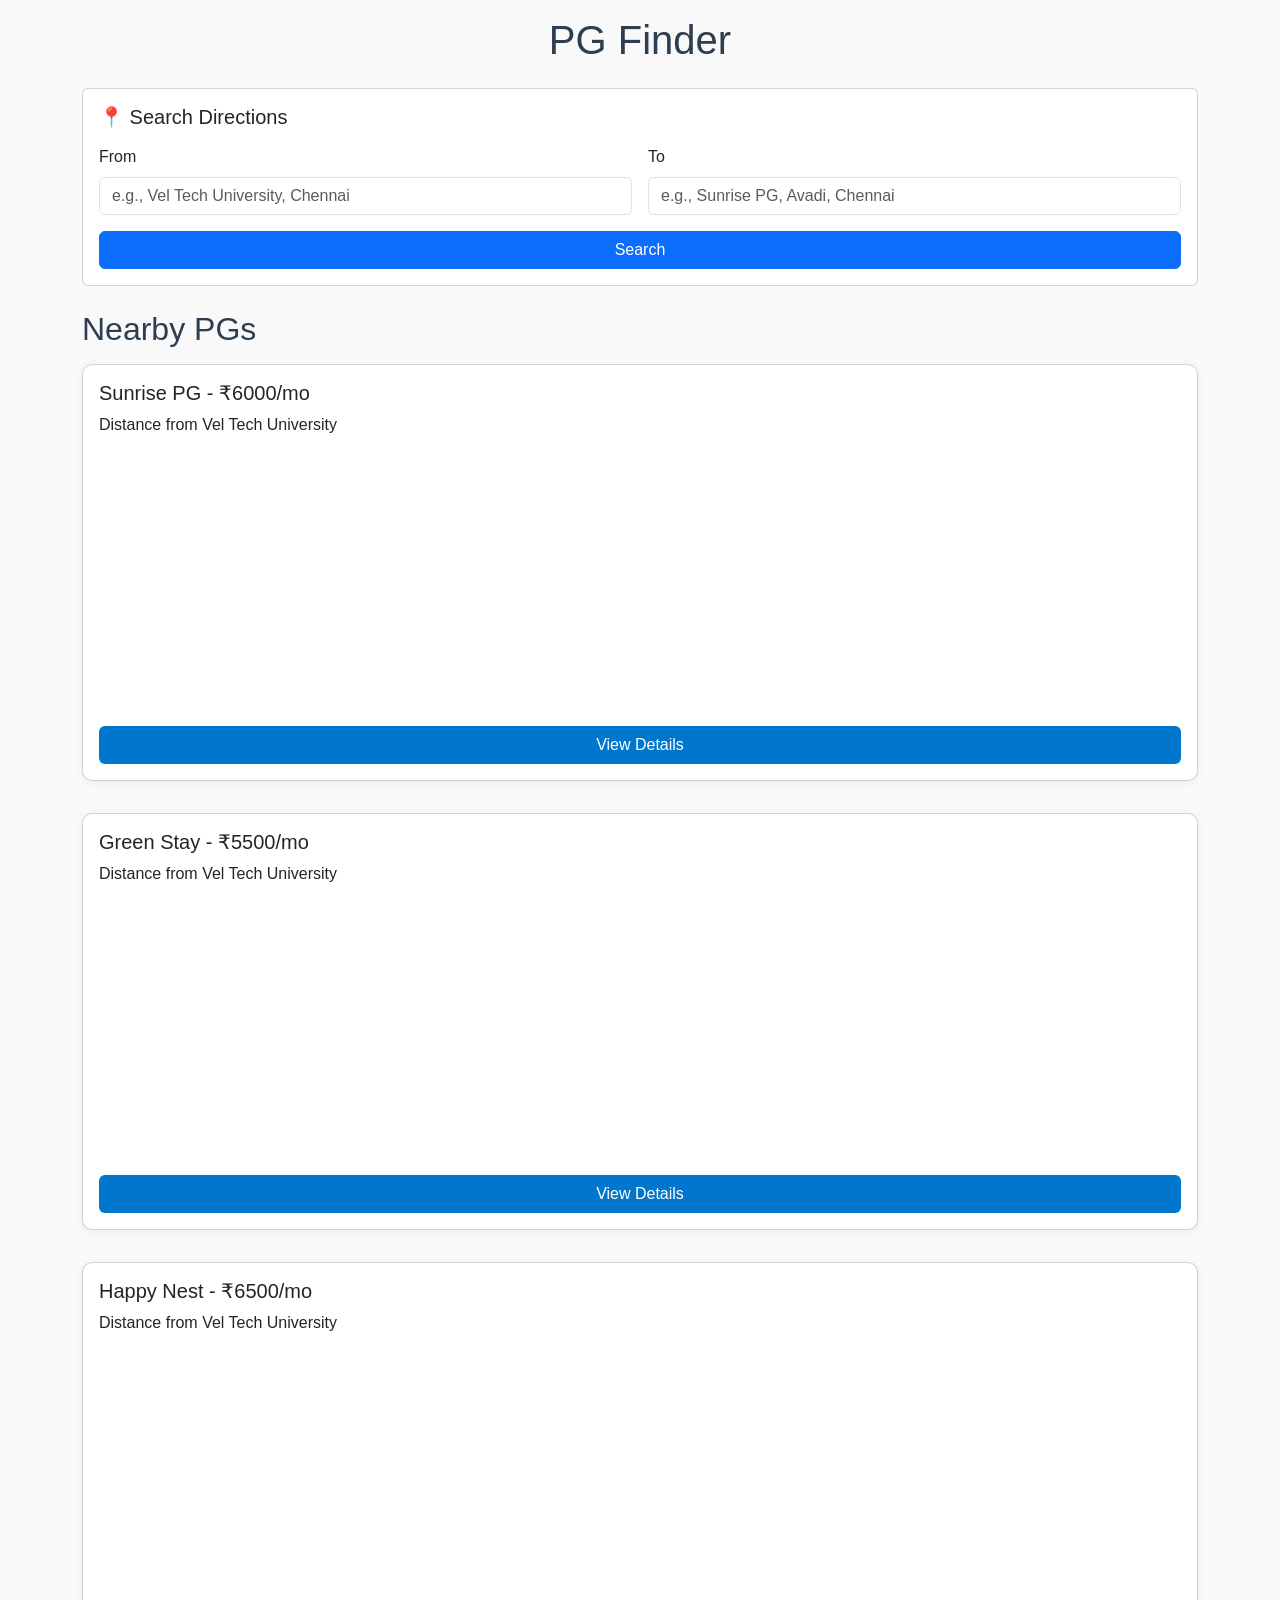
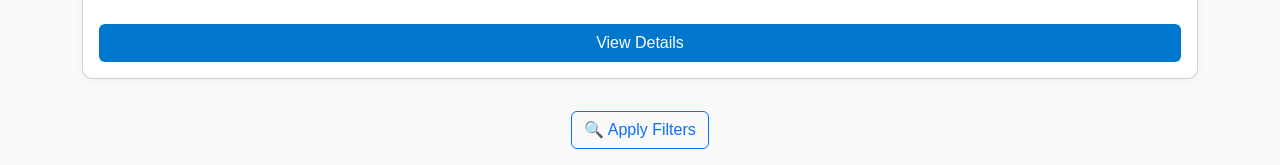
<file: index.html>
<!DOCTYPE html>
<html lang="en">
<head>
  <meta charset="UTF-8" />
  <meta name="viewport" content="width=device-width, initial-scale=1.0"/>
  <title>PG Finder - Home</title>

  <!-- ✅ Bootstrap CSS CDN -->
  <link href="https://cdn.jsdelivr.net/npm/bootstrap@5.3.3/dist/css/bootstrap.min.css" rel="stylesheet"/>

  <style>
    body {
      background: #f9f9f9;
      padding: 1rem;
      font-family: 'Segoe UI', sans-serif;
    }
    h1, h2 {
      color: #2c3e50;
    }
    .pg-card {
      border-radius: 10px;
      box-shadow: 0 2px 8px rgba(0,0,0,0.05);
      margin-bottom: 2rem;
    }
    iframe {
      border-radius: 10px;
    }
    .btn-custom {
      background-color: #0077cc;
      color: white;
    }
    .btn-custom:hover {
      background-color: #005fa3;
    }
  </style>
</head>
<body>

  <div class="container">
    <!-- Header -->
    <header class="text-center mb-4">
      <h1>PG Finder</h1>
    </header>

    <!-- ✅ Location Bar -->
    <section class="card p-3 mb-4">
      <h5 class="mb-3">📍 Search Directions</h5>
      <form class="row g-3">
        <div class="col-md-6">
          <label for="fromLocation" class="form-label">From</label>
          <input type="text" class="form-control" id="fromLocation" placeholder="e.g., Vel Tech University, Chennai">
        </div>
        <div class="col-md-6">
          <label for="toLocation" class="form-label">To</label>
          <input type="text" class="form-control" id="toLocation" placeholder="e.g., Sunrise PG, Avadi, Chennai">
        </div>
        <div class="col-12">
          <button type="submit" class="btn btn-primary w-100">Search</button>
        </div>
      </form>
    </section>

    <!-- PG Listings -->
    <section class="pg-list">
      <h2 class="mb-3">Nearby PGs</h2>

      <!-- Sunrise PG -->
      <div class="card pg-card">
        <div class="card-body">
          <h5 class="card-title">Sunrise PG - ₹6000/mo</h5>
          <p class="card-text">Distance from Vel Tech University</p>
          <iframe
            src="https://www.google.com/maps/embed/v1/directions?key=YOUR_API_KEY&origin=Vel+Tech+University,+Chennai&destination=Sunrise+PG,+Avadi,+Chennai&zoom=14"
            width="100%" height="250" allowfullscreen loading="lazy">
          </iframe>
          <a href="detail.html" class="btn btn-custom mt-3 w-100">View Details</a>
        </div>
      </div>

      <!-- Green Stay -->
      <div class="card pg-card">
        <div class="card-body">
          <h5 class="card-title">Green Stay - ₹5500/mo</h5>
          <p class="card-text">Distance from Vel Tech University</p>
          <iframe
            src="https://www.google.com/maps/embed/v1/directions?key=YOUR_API_KEY&origin=Vel+Tech+University,+Chennai&destination=Green+Stay+PG,+Avadi,+Chennai&zoom=14"
            width="100%" height="250" allowfullscreen loading="lazy">
          </iframe>
          <a href="detail.html" class="btn btn-custom mt-3 w-100">View Details</a>
        </div>
      </div>

      <!-- Happy Nest -->
      <div class="card pg-card">
        <div class="card-body">
          <h5 class="card-title">Happy Nest - ₹6500/mo</h5>
          <p class="card-text">Distance from Vel Tech University</p>
          <iframe
            src="https://www.google.com/maps/embed/v1/directions?key=YOUR_API_KEY&origin=Vel+Tech+University,+Chennai&destination=Happy+Nest+PG,+Avadi,+Chennai&zoom=14"
            width="100%" height="250" allowfullscreen loading="lazy">
          </iframe>
          <a href="detail.html" class="btn btn-custom mt-3 w-100">View Details</a>
        </div>
      </div>
    </section>

    <!-- Footer -->
    <footer class="text-center mt-4">
      <a href="filters.html" class="btn btn-outline-primary">🔍 Apply Filters</a>
    </footer>
  </div>

  <!-- ✅ Bootstrap JS -->
  <script src="https://cdn.jsdelivr.net/npm/bootstrap@5.3.3/dist/js/bootstrap.bundle.min.js"></script>
</body>
</html>
</file>
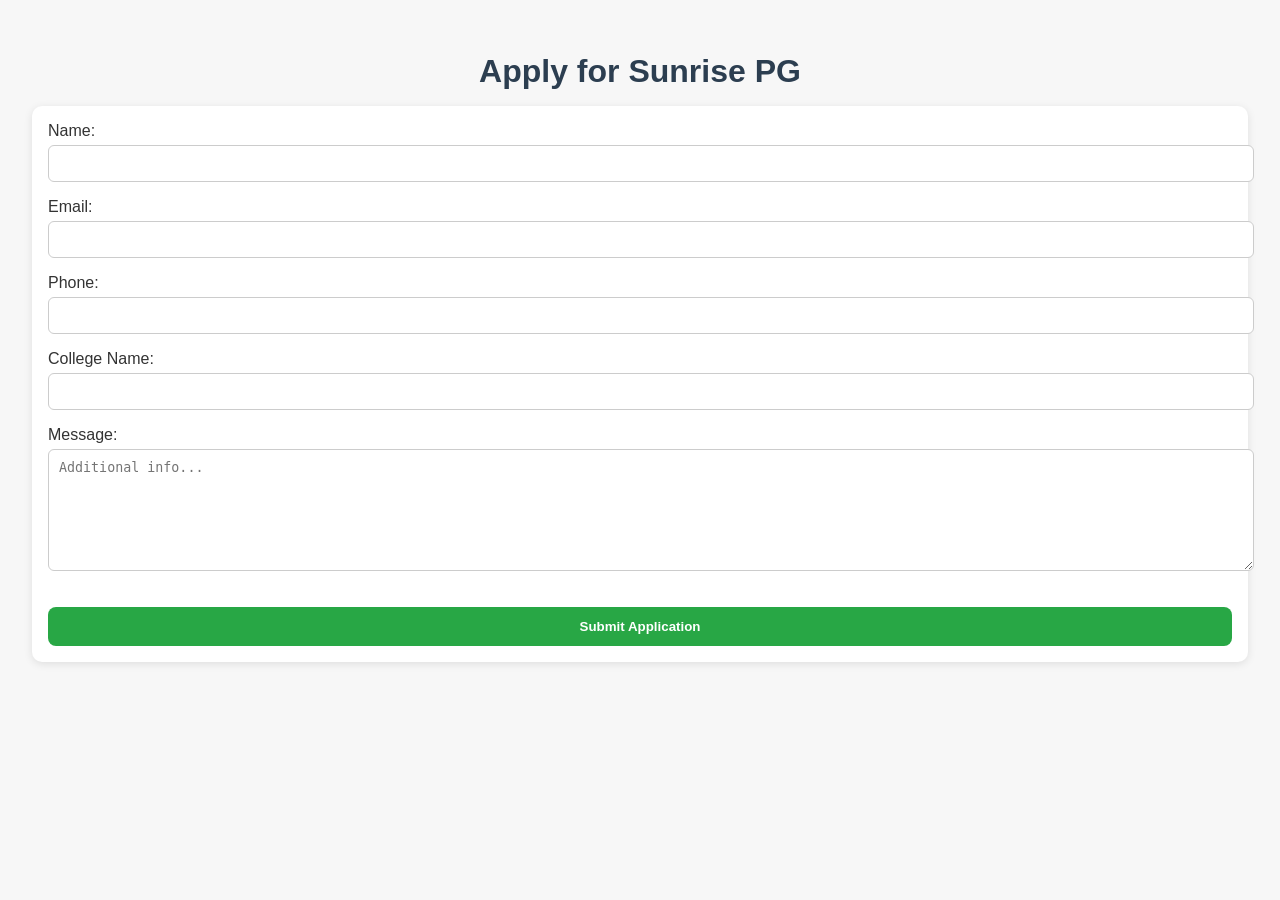
<file: apply.html>
<!DOCTYPE html>
<html lang="en">
<head>
  <meta charset="UTF-8"/>
  <meta name="viewport" content="width=device-width, initial-scale=1.0"/>
  <title>Apply</title>
  <style>
    body { font-family: 'Segoe UI', sans-serif; background: #f7f7f7; padding: 1.5rem; }
    h1 { text-align: center; color: #2c3e50; margin-bottom: 1rem; }
    form { background: white; padding: 1rem; border-radius: 10px; box-shadow: 0 2px 8px rgba(0,0,0,0.1); }
    label { display: block; margin-bottom: 1rem; color: #333; }
    input, textarea {
      width: 100%; padding: 10px; border: 1px solid #ccc; border-radius: 6px; margin-top: 5px;
    }
    textarea { resize: vertical; height: 100px; }
    button {
      width: 100%; padding: 12px; background: #28a745; color: white;
      font-weight: bold; border: none; border-radius: 8px; margin-top: 1rem;
    }
    button:hover { background: #218838; }
  </style>
</head>
<body>
  <h1>Apply for Sunrise PG</h1>
  <form>
    <label>Name:
      <input type="text" required />
    </label>
    <label>Email:
      <input type="email" required />
    </label>
    <label>Phone:
      <input type="tel" required />
    </label>
    <label>College Name:
      <input type="text" required />
    </label>
    <label>Message:
      <textarea placeholder="Additional info..."></textarea>
    </label>
    <button type="submit">Submit Application</button>
  </form>
</body>
</html>
</file>
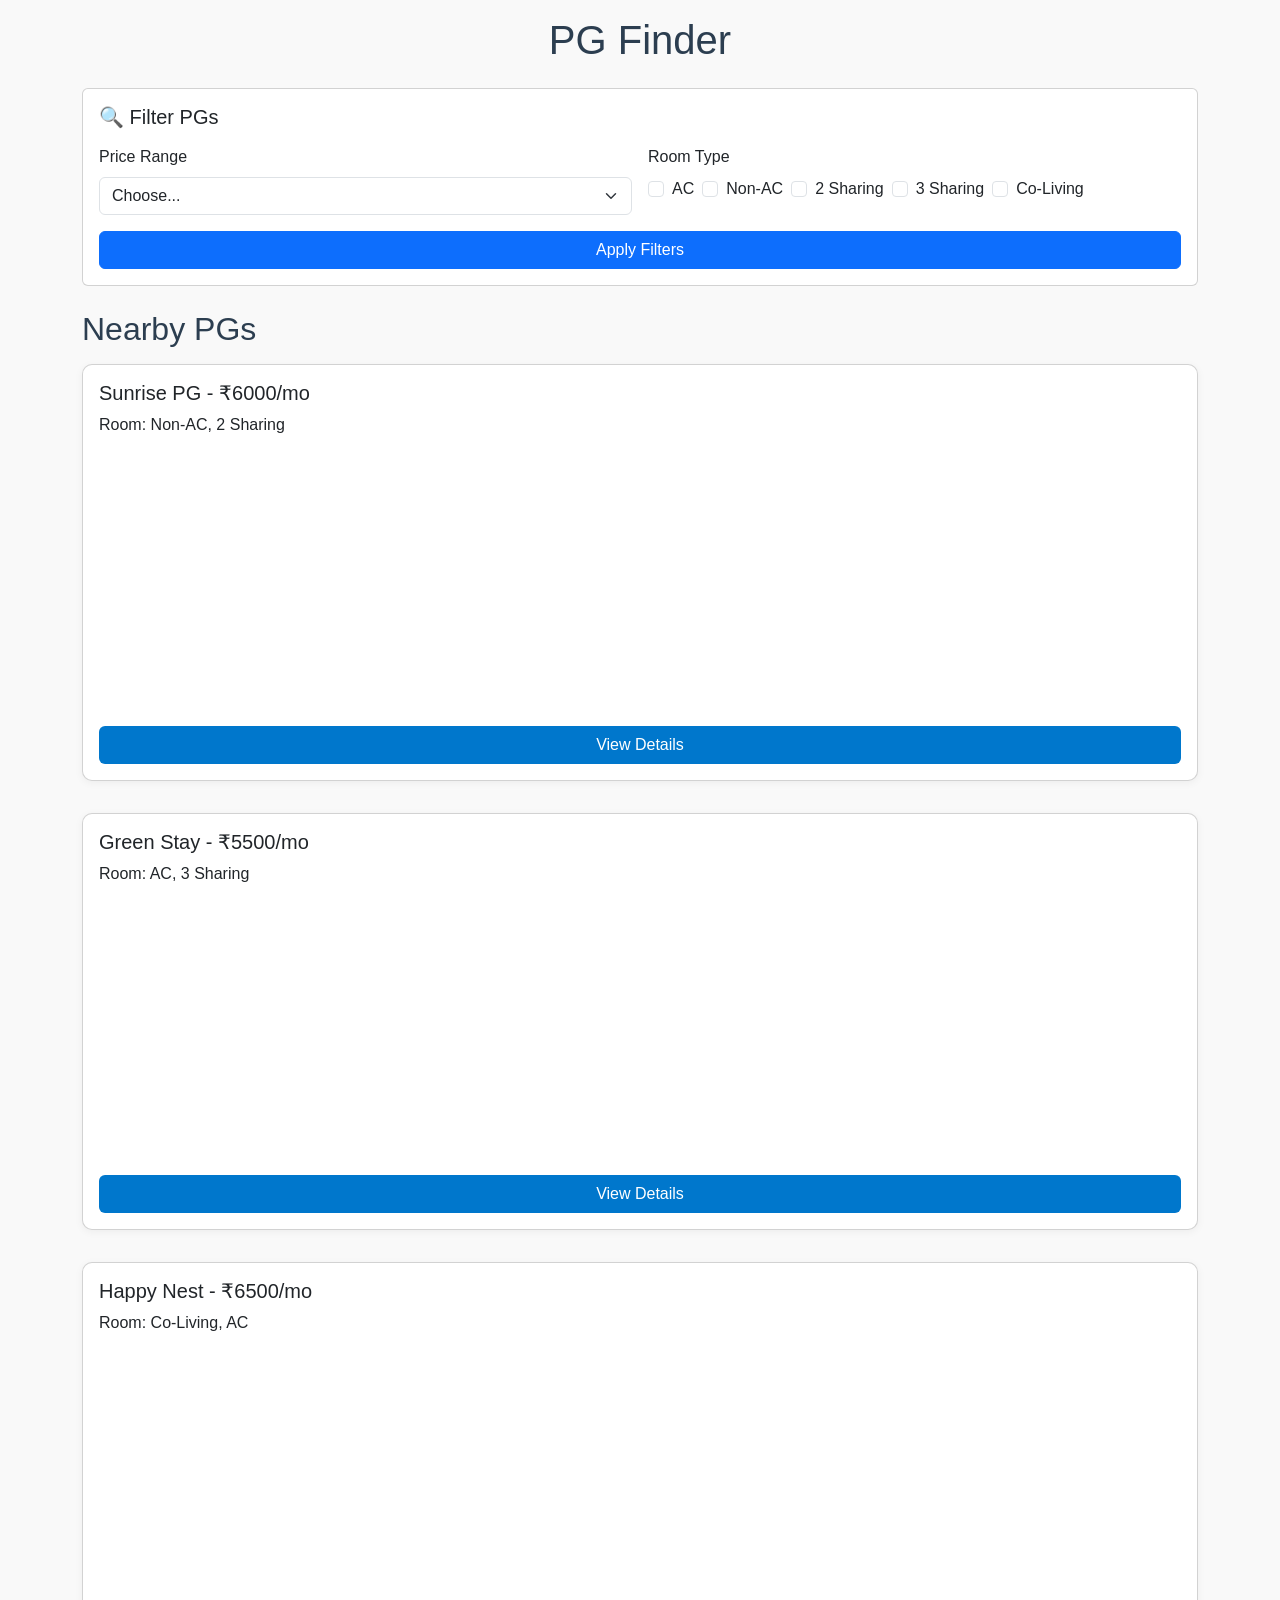
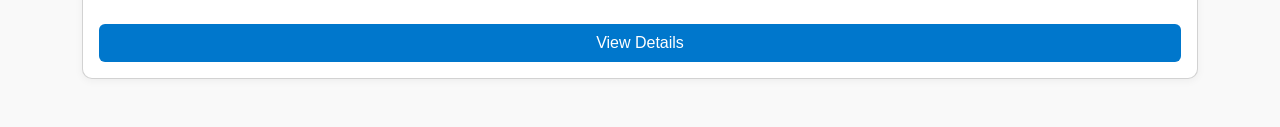
<file: filters.html>
<!DOCTYPE html>
<html lang="en">
<head>
  <meta charset="UTF-8" />
  <meta name="viewport" content="width=device-width, initial-scale=1.0"/>
  <title>PG Finder - Home</title>

  <!-- ✅ Bootstrap CSS -->
  <link href="https://cdn.jsdelivr.net/npm/bootstrap@5.3.3/dist/css/bootstrap.min.css" rel="stylesheet"/>

  <style>
    body {
      background: #f9f9f9;
      font-family: 'Segoe UI', sans-serif;
      padding: 1rem;
    }
    h1, h2 {
      color: #2c3e50;
    }
    .pg-card {
      border-radius: 10px;
      box-shadow: 0 2px 8px rgba(0,0,0,0.05);
      margin-bottom: 2rem;
    }
    iframe {
      border-radius: 10px;
    }
    .btn-custom {
      background-color: #0077cc;
      color: white;
    }
    .btn-custom:hover {
      background-color: #005fa3;
    }
  </style>
</head>
<body>

  <div class="container">
    <header class="text-center mb-4">
      <h1>PG Finder</h1>
    </header>

    <!-- ✅ Filter Section -->
    <section class="card mb-4 p-3">
      <h5 class="mb-3">🔍 Filter PGs</h5>
      <form class="row g-3">
        <!-- Price Range -->
        <div class="col-md-6">
          <label for="priceRange" class="form-label">Price Range</label>
          <select class="form-select" id="priceRange">
            <option selected>Choose...</option>
            <option value="5k">₹5000 - ₹6000</option>
            <option value="6k">₹6000 - ₹7000</option>
            <option value="7k">₹7000 - ₹8000</option>
            <option value="8k">₹8000 - ₹9000</option>
            <option value="9k">₹9000 - ₹10000</option>
          </select>
        </div>

        <!-- Room Type -->
        <div class="col-md-6">
          <label class="form-label">Room Type</label>
          <div class="d-flex flex-wrap gap-2">
            <div class="form-check">
              <input class="form-check-input" type="checkbox" id="acRoom">
              <label class="form-check-label" for="acRoom">AC</label>
            </div>
            <div class="form-check">
              <input class="form-check-input" type="checkbox" id="nonAcRoom">
              <label class="form-check-label" for="nonAcRoom">Non-AC</label>
            </div>
            <div class="form-check">
              <input class="form-check-input" type="checkbox" id="twoShare">
              <label class="form-check-label" for="twoShare">2 Sharing</label>
            </div>
            <div class="form-check">
              <input class="form-check-input" type="checkbox" id="threeShare">
              <label class="form-check-label" for="threeShare">3 Sharing</label>
            </div>
            <div class="form-check">
              <input class="form-check-input" type="checkbox" id="coLiving">
              <label class="form-check-label" for="coLiving">Co-Living</label>
            </div>
          </div>
        </div>

        <div class="col-12">
          <button type="submit" class="btn btn-primary w-100">Apply Filters</button>
        </div>
      </form>
    </section>


    <section class="pg-list">
      <h2 class="mb-3">Nearby PGs</h2>

      <!-- PG Card 1 -->
      <div class="card pg-card">
        <div class="card-body">
          <h5 class="card-title">Sunrise PG - ₹6000/mo</h5>
          <p class="card-text">Room: Non-AC, 2 Sharing</p>
          <iframe
            src="https://www.google.com/maps/embed/v1/directions?key=YOUR_API_KEY&origin=Vel+Tech+University,+Chennai&destination=Sunrise+PG,+Avadi,+Chennai&zoom=14"
            width="100%" height="250" style="border:0;" allowfullscreen loading="lazy">
          </iframe>
          <a href="detail.html" class="btn btn-custom mt-3 w-100">View Details</a>
        </div>
      </div>

      <!-- PG Card 2 -->
      <div class="card pg-card">
        <div class="card-body">
          <h5 class="card-title">Green Stay - ₹5500/mo</h5>
          <p class="card-text">Room: AC, 3 Sharing</p>
          <iframe
            src="https://www.google.com/maps/embed/v1/directions?key=YOUR_API_KEY&origin=Vel+Tech+University,+Chennai&destination=Green+Stay+PG,+Avadi,+Chennai&zoom=14"
            width="100%" height="250" style="border:0;" allowfullscreen loading="lazy">
          </iframe>
          <a href="detail.html" class="btn btn-custom mt-3 w-100">View Details</a>
        </div>
      </div>

      <!-- PG Card 3 -->
      <div class="card pg-card">
        <div class="card-body">
          <h5 class="card-title">Happy Nest - ₹6500/mo</h5>
          <p class="card-text">Room: Co-Living, AC</p>
          <iframe
            src="https://www.google.com/maps/embed/v1/directions?key=YOUR_API_KEY&origin=Vel+Tech+University,+Chennai&destination=Happy+Nest+PG,+Avadi,+Chennai&zoom=14"
            width="100%" height="250" style="border:0;" allowfullscreen loading="lazy">
          </iframe>
          <a href="detail.html" class="btn btn-custom mt-3 w-100">View Details</a>
        </div>
      </div>
    </section>

    <!-- Footer -->
    <footer class="text-center mt-4 mb-2">
      <small class="text-muted"></small>
    </footer>
  </div>

  <!-- ✅ Bootstrap JS -->
  <script src="https://cdn.jsdelivr.net/npm/bootstrap@5.3.3/dist/js/bootstrap.bundle.min.js"></script>
</body>
</html>
</file>
